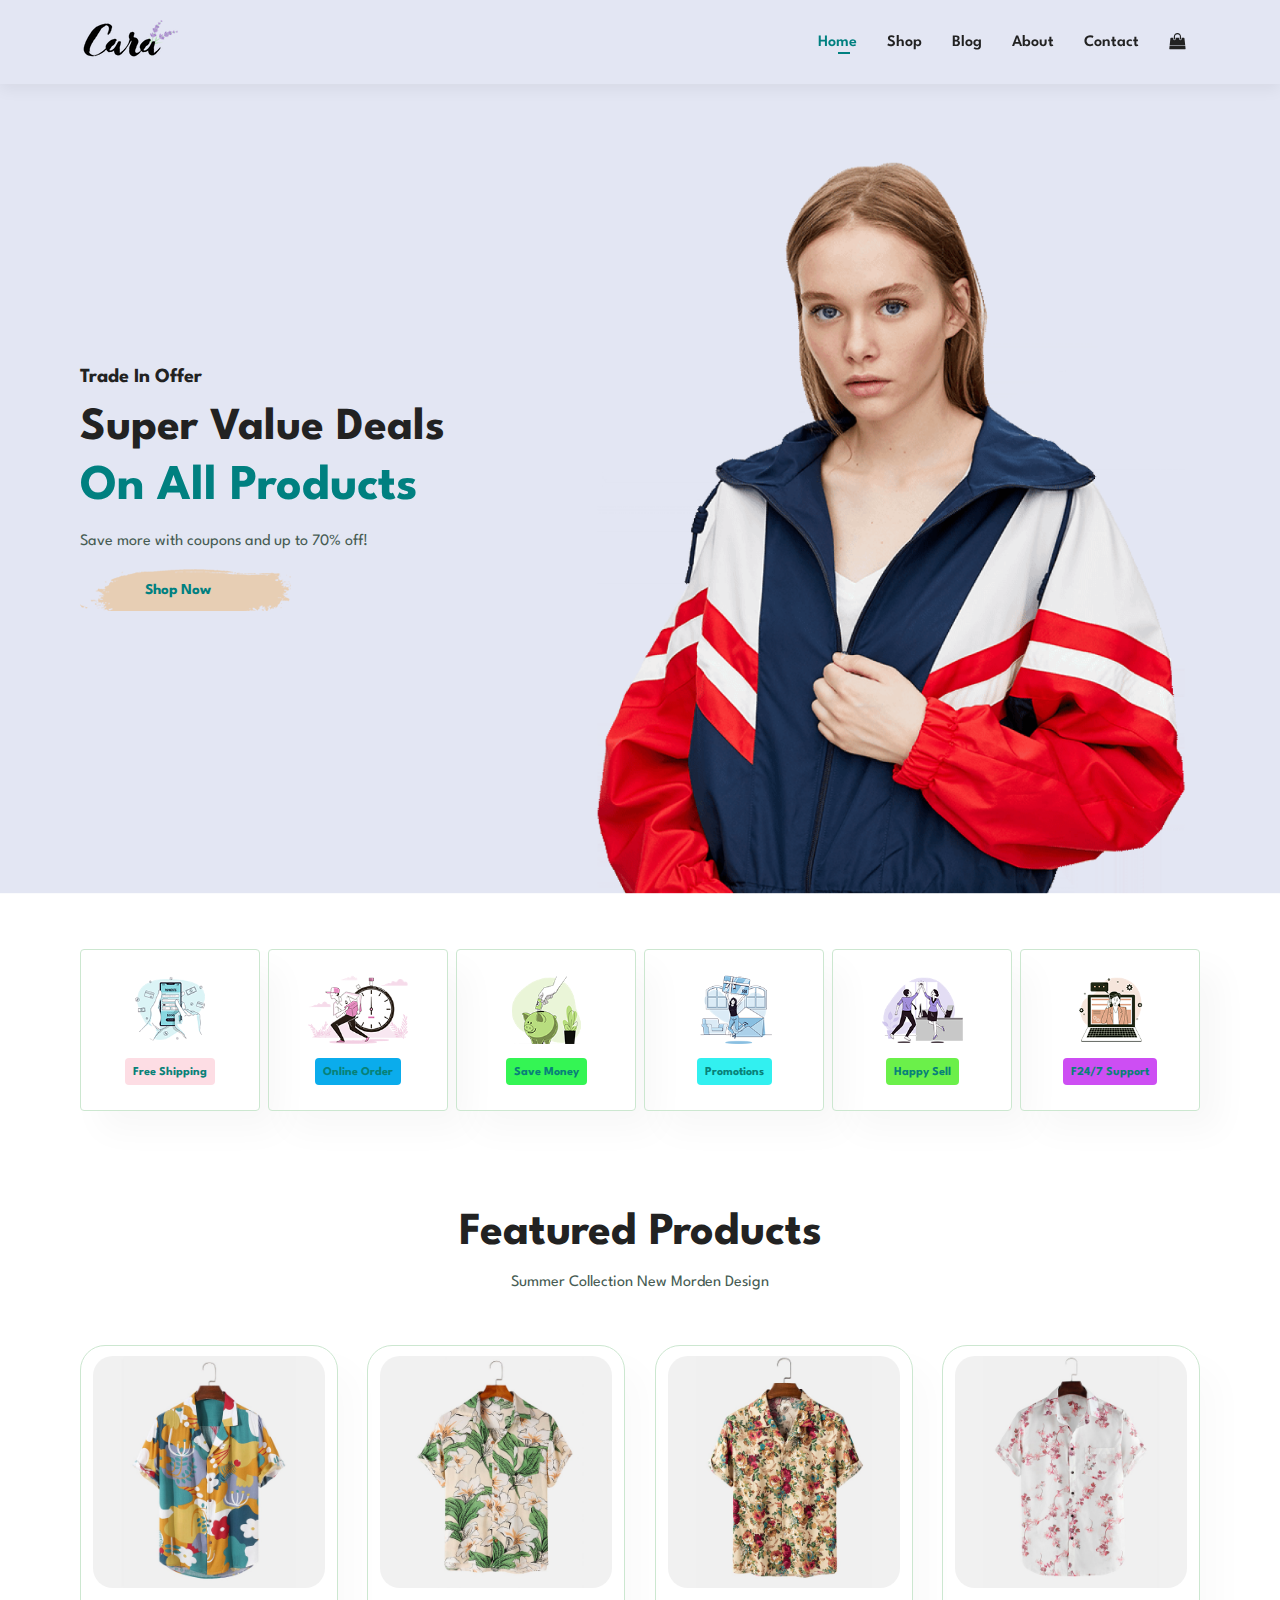
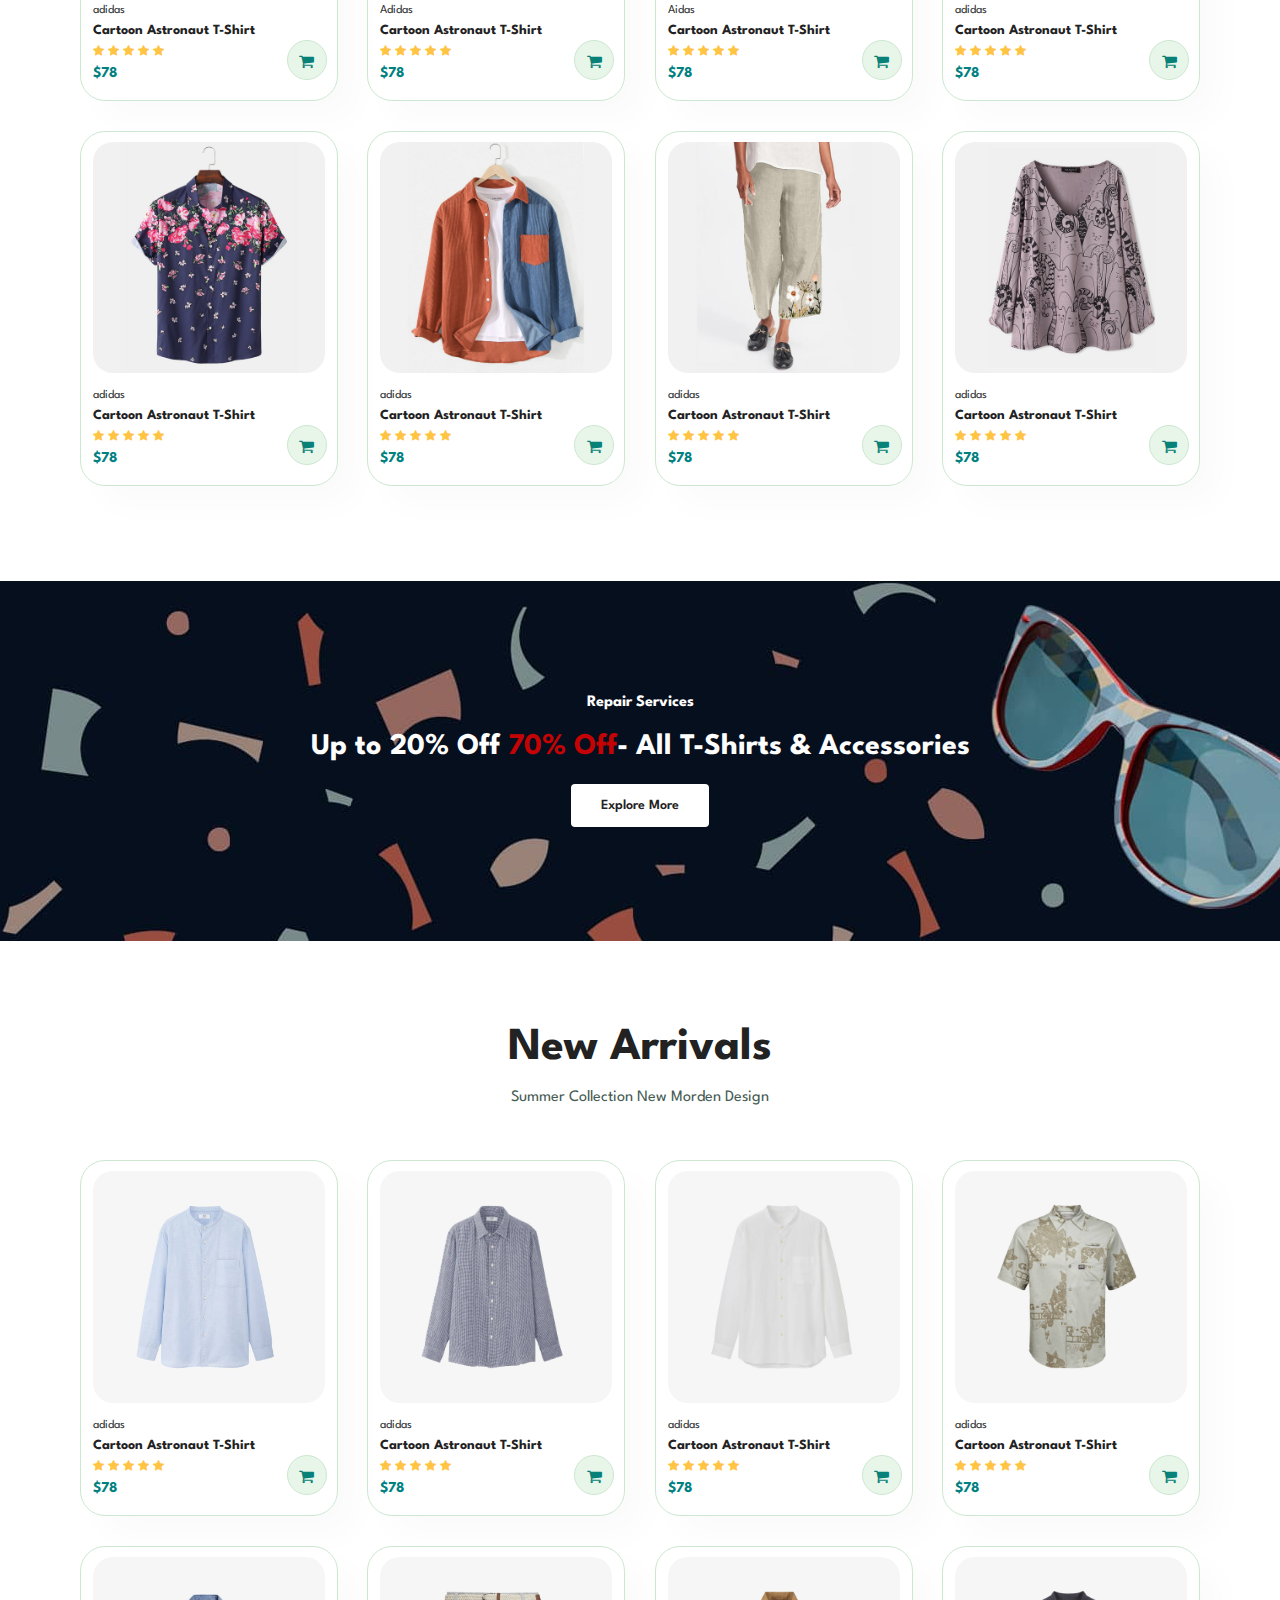
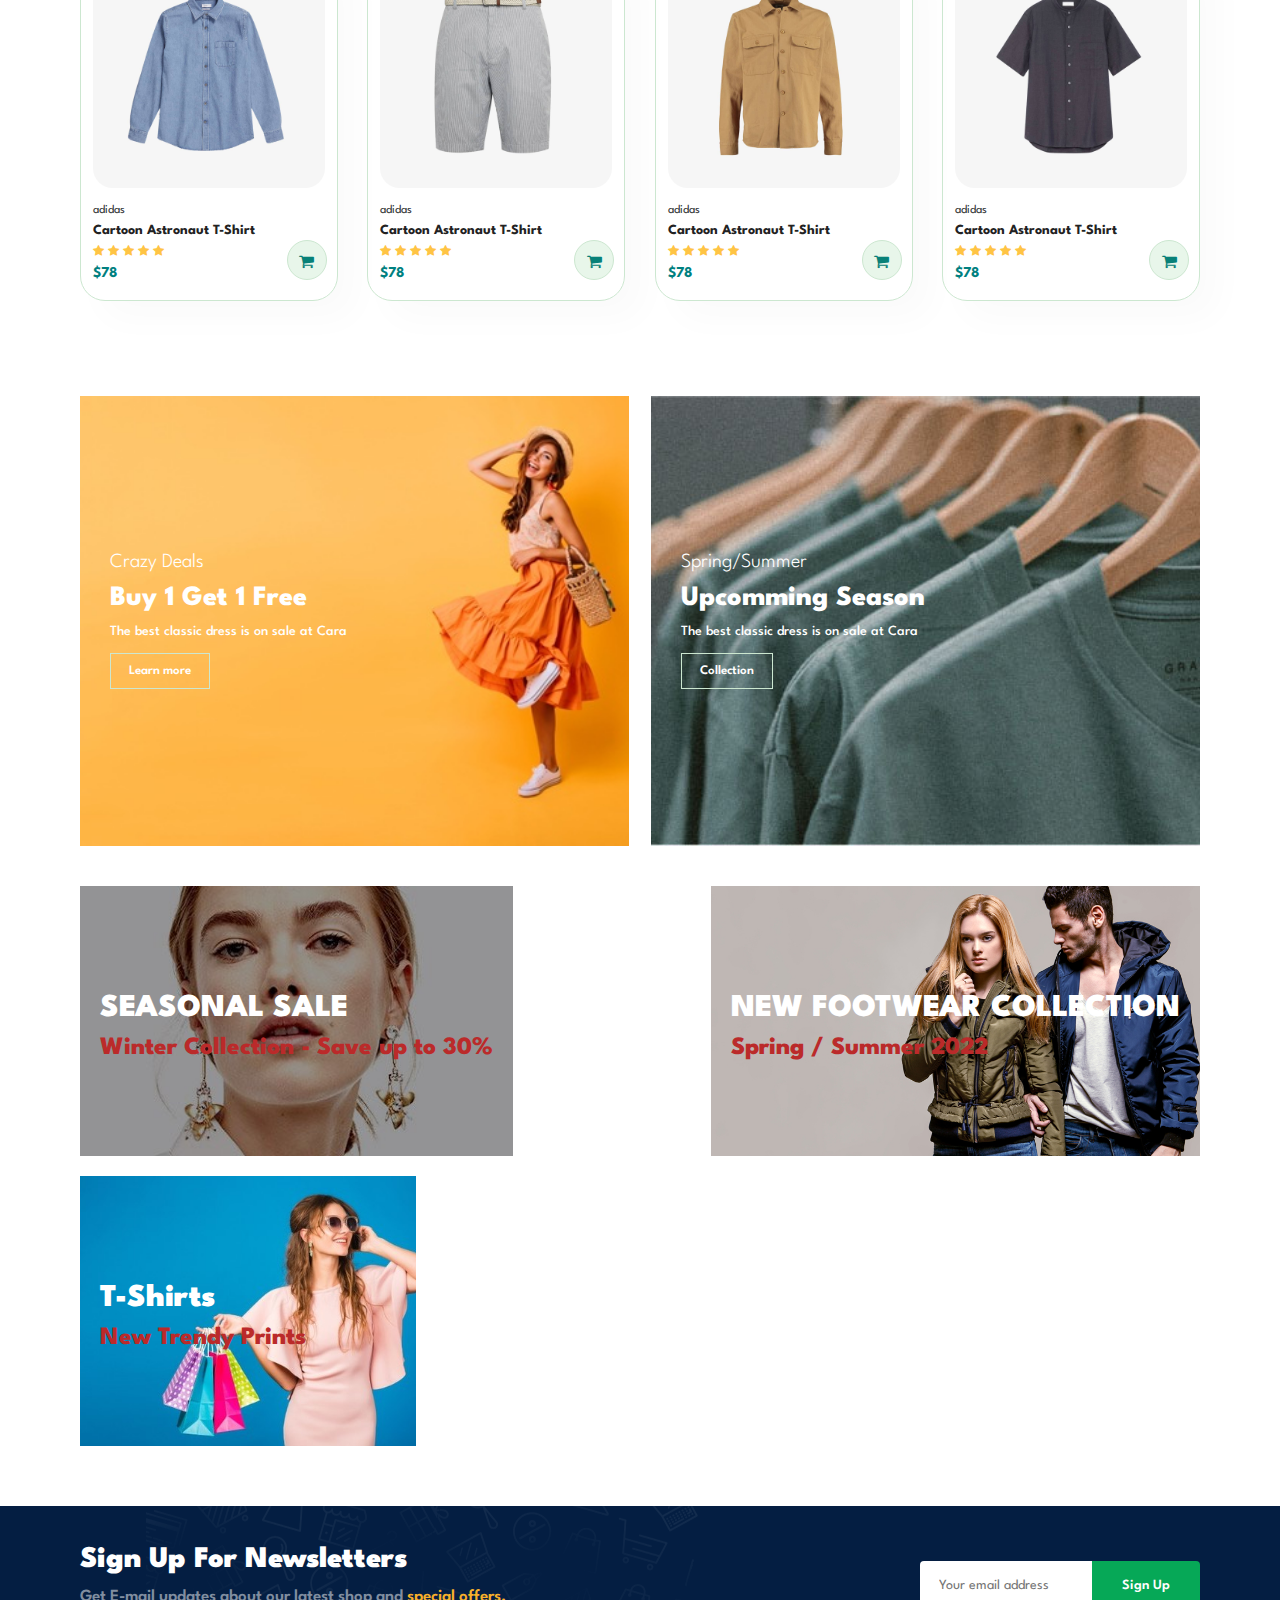
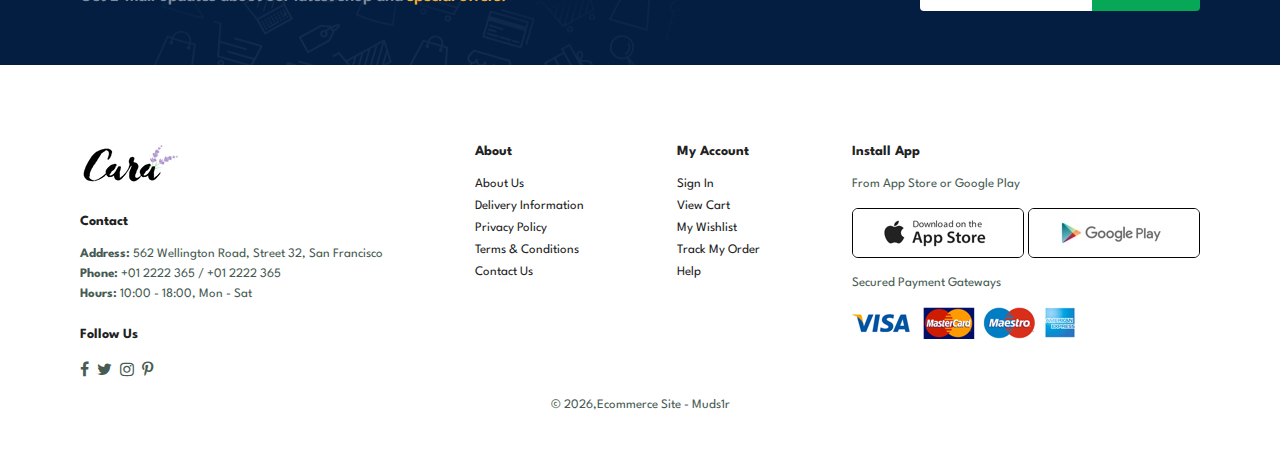
<file: index.html>
<!DOCTYPE html>
<html lang="en">

<head>
    <meta charset="UTF-8">
    <meta name="viewport" content="width=device-width, initial-scale=1.0">
    <title>Ecommerce Site</title>
    <link rel="stylesheet" href="style.css">
    <link rel="stylesheet" href="https://cdnjs.cloudflare.com/ajax/libs/font-awesome/4.7.0/css/font-awesome.min.css">
</head>

<body>
    <section id="header">
        <a href="#"><img src="img/logo.png" class="logo"></a>

        <div>
            <ul id="navbar">
                <li> <a class="active" href="index.html">Home</a> </li>
                <li> <a href="shop.html">Shop</a> </li>
                <li> <a href="blog.html">Blog</a> </li>
                <li> <a href="about.html">About</a> </li>
                <li> <a href="contact.html">Contact</a> </li>
                <li id="lg-bag"> <a href="cart.html"> <i class="fa fa-shopping-bag"> </i> </a> </li>
                <a href="#" id="close"><i class="fa fa-times"></i></a>
            </ul>
        </div>

        <div id="mobile">
            <a href="cart.html"> <i class="fa fa-shopping-bag"> </i> </a>
            <i id="bar" class="fa fa-bars"></i>

        </div>


    </section>
    <section id="hero">
        <h4>Trade In Offer</h4>
        <h2>Super Value Deals</h2>
        <h1>On All Products</h1>
        <p>Save more with coupons and up to 70% off!</p>
        <button>Shop Now</button>
    </section>
    <section id="feature" class="section-p1">
        <div class="fe-box">
            <img src="img/features/f1.png" alt="">
            <h6>Free Shipping</h6>
        </div>
        <div class="fe-box">
            <img src="img/features/f2.png" alt="">
            <h6>Online Order</h6>
        </div>
        <div class="fe-box">
            <img src="img/features/f3.png" alt="">
            <h6>Save Money</h6>
        </div>
        <div class="fe-box">
            <img src="img/features/f4.png" alt="">
            <h6>Promotions</h6>
        </div>
        <div class="fe-box">
            <img src="img/features/f5.png" alt="">
            <h6>Happy Sell</h6>
        </div>
        <div class="fe-box">
            <img src="img/features/f6.png" alt="">
            <h6>F24/7 Support</h6>
        </div>
    </section>
    <section id="product1" class="section-p1">
        <h2>Featured Products</h2>
        <p>Summer Collection New Morden Design</p>
        <div class="pro-container">
            <div class="pro">
                <img src="img/products/f1.jpg" alt="">
                <div class="des">
                    <span>adidas</span>
                    <h5>Cartoon Astronaut T-Shirt</h5>
                    <div class="star">
                        <i class="fa fa-star"></i>
                        <i class="fa fa-star"></i>
                        <i class="fa fa-star"></i>
                        <i class="fa fa-star"></i>
                        <i class="fa fa-star"></i>
                    </div>
                    <h4>$78</h4>
                </div>
                <a href="#"><i class="fa fa-shopping-cart cart"></i></a>
            </div>
            <div class="pro">
                <img src="img/products/f2.jpg" alt="">
                <div class="des">
                    <span>Adidas</span>
                    <h5>Cartoon Astronaut T-Shirt</h5>
                    <div class="star">
                        <i class="fa fa-star"></i>
                        <i class="fa fa-star"></i>
                        <i class="fa fa-star"></i>
                        <i class="fa fa-star"></i>
                        <i class="fa fa-star"></i>
                    </div>
                    <h4>$78</h4>
                </div>
                <a href="#"><i class="fa fa-shopping-cart cart"></i></a>
            </div>
            <div class="pro">
                <img src="img/products/f3.jpg" alt="">
                <div class="des">
                    <span>Aidas</span>
                    <h5>Cartoon Astronaut T-Shirt</h5>
                    <div class="star">
                        <i class="fa fa-star"></i>
                        <i class="fa fa-star"></i>
                        <i class="fa fa-star"></i>
                        <i class="fa fa-star"></i>
                        <i class="fa fa-star"></i>
                    </div>
                    <h4>$78</h4>
                </div>
                <a href="#"><i class="fa fa-shopping-cart cart"></i></a>
            </div>
            <div class="pro">
                <img src="img/products/f4.jpg" alt="">
                <div class="des">
                    <span>adidas</span>
                    <h5>Cartoon Astronaut T-Shirt</h5>
                    <div class="star">
                        <i class="fa fa-star"></i>
                        <i class="fa fa-star"></i>
                        <i class="fa fa-star"></i>
                        <i class="fa fa-star"></i>
                        <i class="fa fa-star"></i>
                    </div>
                    <h4>$78</h4>
                </div>
                <a href="#"><i class="fa fa-shopping-cart cart"></i></a>
            </div>
            <div class="pro">
                <img src="img/products/f5.jpg" alt="">
                <div class="des">
                    <span>adidas</span>
                    <h5>Cartoon Astronaut T-Shirt</h5>
                    <div class="star">
                        <i class="fa fa-star"></i>
                        <i class="fa fa-star"></i>
                        <i class="fa fa-star"></i>
                        <i class="fa fa-star"></i>
                        <i class="fa fa-star"></i>
                    </div>
                    <h4>$78</h4>
                </div>
                <a href="#"><i class="fa fa-shopping-cart cart"></i></a>
            </div>
            <div class="pro">
                <img src="img/products/f6.jpg" alt="">
                <div class="des">
                    <span>adidas</span>
                    <h5>Cartoon Astronaut T-Shirt</h5>
                    <div class="star">
                        <i class="fa fa-star"></i>
                        <i class="fa fa-star"></i>
                        <i class="fa fa-star"></i>
                        <i class="fa fa-star"></i>
                        <i class="fa fa-star"></i>
                    </div>
                    <h4>$78</h4>
                </div>
                <a href="#"><i class="fa fa-shopping-cart cart"></i></a>
            </div>
            <div class="pro">
                <img src="img/products/f7.jpg" alt="">
                <div class="des">
                    <span>adidas</span>
                    <h5>Cartoon Astronaut T-Shirt</h5>
                    <div class="star">
                        <i class="fa fa-star"></i>
                        <i class="fa fa-star"></i>
                        <i class="fa fa-star"></i>
                        <i class="fa fa-star"></i>
                        <i class="fa fa-star"></i>
                    </div>
                    <h4>$78</h4>
                </div>
                <a href="#"><i class="fa fa-shopping-cart cart"></i></a>
            </div>
            <div class="pro">
                <img src="img/products/f8.jpg" alt="">
                <div class="des">
                    <span>adidas</span>
                    <h5>Cartoon Astronaut T-Shirt</h5>
                    <div class="star">
                        <i class="fa fa-star"></i>
                        <i class="fa fa-star"></i>
                        <i class="fa fa-star"></i>
                        <i class="fa fa-star"></i>
                        <i class="fa fa-star"></i>
                    </div>
                    <h4>$78</h4>
                </div>
                <a href="#"><i class="fa fa-shopping-cart cart"></i></a>
            </div>

        </div>
    </section>
    <section id="banner" class="section-m1">
        <h4>Repair Services</h4>
        <h2>Up to 20% Off<span> 70% Off</span>- All T-Shirts & Accessories</h2>
        <button class="normal">Explore More</button>
    </section>
    <section id="product1" class="section-p1">
        <h2>New Arrivals</h2>
        <p>Summer Collection New Morden Design</p>
        <div class="pro-container">
            <div class="pro">
                <img src="img/products/n1.jpg" alt="">
                <div class="des">
                    <span>adidas</span>
                    <h5>Cartoon Astronaut T-Shirt</h5>
                    <div class="star">
                        <i class="fa fa-star"></i>
                        <i class="fa fa-star"></i>
                        <i class="fa fa-star"></i>
                        <i class="fa fa-star"></i>
                        <i class="fa fa-star"></i>
                    </div>
                    <h4>$78</h4>
                </div>
                <a href="#"><i class="fa fa-shopping-cart cart"></i></a>
            </div>
            <div class="pro">
                <img src="img/products/n2.jpg" alt="">
                <div class="des">
                    <span>adidas</span>
                    <h5>Cartoon Astronaut T-Shirt</h5>
                    <div class="star">
                        <i class="fa fa-star"></i>
                        <i class="fa fa-star"></i>
                        <i class="fa fa-star"></i>
                        <i class="fa fa-star"></i>
                        <i class="fa fa-star"></i>
                    </div>
                    <h4>$78</h4>
                </div>
                <a href="#"><i class="fa fa-shopping-cart cart"></i></a>
            </div>
            <div class="pro">
                <img src="img/products/n3.jpg" alt="">
                <div class="des">
                    <span>adidas</span>
                    <h5>Cartoon Astronaut T-Shirt</h5>
                    <div class="star">
                        <i class="fa fa-star"></i>
                        <i class="fa fa-star"></i>
                        <i class="fa fa-star"></i>
                        <i class="fa fa-star"></i>
                        <i class="fa fa-star"></i>
                    </div>
                    <h4>$78</h4>
                </div>
                <a href="#"><i class="fa fa-shopping-cart cart"></i></a>
            </div>
            <div class="pro">
                <img src="img/products/n4.jpg" alt="">
                <div class="des">
                    <span>adidas</span>
                    <h5>Cartoon Astronaut T-Shirt</h5>
                    <div class="star">
                        <i class="fa fa-star"></i>
                        <i class="fa fa-star"></i>
                        <i class="fa fa-star"></i>
                        <i class="fa fa-star"></i>
                        <i class="fa fa-star"></i>
                    </div>
                    <h4>$78</h4>
                </div>
                <a href="#"><i class="fa fa-shopping-cart cart"></i></a>
            </div>
            <div class="pro">
                <img src="img/products/n5.jpg" alt="">
                <div class="des">
                    <span>adidas</span>
                    <h5>Cartoon Astronaut T-Shirt</h5>
                    <div class="star">
                        <i class="fa fa-star"></i>
                        <i class="fa fa-star"></i>
                        <i class="fa fa-star"></i>
                        <i class="fa fa-star"></i>
                        <i class="fa fa-star"></i>
                    </div>
                    <h4>$78</h4>
                </div>
                <a href="#"><i class="fa fa-shopping-cart cart"></i></a>
            </div>
            <div class="pro">
                <img src="img/products/n6.jpg" alt="">
                <div class="des">
                    <span>adidas</span>
                    <h5>Cartoon Astronaut T-Shirt</h5>
                    <div class="star">
                        <i class="fa fa-star"></i>
                        <i class="fa fa-star"></i>
                        <i class="fa fa-star"></i>
                        <i class="fa fa-star"></i>
                        <i class="fa fa-star"></i>
                    </div>
                    <h4>$78</h4>
                </div>
                <a href="#"><i class="fa fa-shopping-cart cart"></i></a>
            </div>
            <div class="pro">
                <img src="img/products/n7.jpg" alt="">
                <div class="des">
                    <span>adidas</span>
                    <h5>Cartoon Astronaut T-Shirt</h5>
                    <div class="star">
                        <i class="fa fa-star"></i>
                        <i class="fa fa-star"></i>
                        <i class="fa fa-star"></i>
                        <i class="fa fa-star"></i>
                        <i class="fa fa-star"></i>
                    </div>
                    <h4>$78</h4>
                </div>
                <a href="#"><i class="fa fa-shopping-cart cart"></i></a>
            </div>
            <div class="pro">
                <img src="img/products/n8.jpg" alt="">
                <div class="des">
                    <span>adidas</span>
                    <h5>Cartoon Astronaut T-Shirt</h5>
                    <div class="star">
                        <i class="fa fa-star"></i>
                        <i class="fa fa-star"></i>
                        <i class="fa fa-star"></i>
                        <i class="fa fa-star"></i>
                        <i class="fa fa-star"></i>
                    </div>
                    <h4>$78</h4>
                </div>
                <a href="#"><i class="fa fa-shopping-cart cart"></i></a>
            </div>

        </div>
    </section>
    <section id="sm-banner" class="section-p1">
        <div class="banner-box">
            <h4>Crazy Deals</h4>
            <h2>Buy 1 Get 1 Free</h2>
            <span>The best classic dress is on sale at Cara</span>
            <button class="white">Learn more</button>
        </div>
        <div class="banner-box banner-box2">
            <h4>Spring/Summer</h4>
            <h2>Upcomming Season</h2>
            <span>The best classic dress is on sale at Cara</span>
            <button class="white">Collection</button>
        </div>
    </section>
    <section id="banner3">
        <div class="banner-box">
            <h2>SEASONAL SALE</h2>
            <h3>Winter Collection - Save up to 30%</h3>
        </div>
        <div class="banner-box banner-box2">
            <h2>NEW FOOTWEAR COLLECTION</h2>
            <h3>Spring / Summer 2022</h3>
        </div>
        <div class="banner-box banner-box3">
            <h2>T-Shirts</h2>
            <h3>New Trendy Prints</h3>
        </div>
    </section>
    <section id="newsletter" class="section-p1 section-m1">
        <div class="newstext">
            <h4>Sign Up For Newsletters</h4>
            <p>Get E-mail updates about our latest shop and <span>special offers.</span></p>
        </div>
        <div class="form">
            <input type="text" placeholder="Your email address">
            <button class="normal">Sign Up</button>
        </div>
    </section>

    <footer class="section-p1">
        <div class="col">
            <img class="logo" src="img/logo.png" alt="">
            <h4>Contact</h4>
            <p><strong>Address: </strong> 562 Wellington Road, Street 32, San Francisco</p>
            <p><strong>Phone: </strong> +01 2222 365 / +01 2222 365</p>
            <p><strong>Hours: </strong> 10:00 - 18:00, Mon - Sat</p>
            <div class="follow">
                <h4>Follow Us</h4>
                <div class="icon">
                    <i class="fa fa-facebook"></i>
                    <i class="fa fa-twitter"></i>
                    <i class="fa fa-instagram"></i>
                    <i class="fa fa-pinterest-p"></i>
                </div>
            </div>
        </div>
        <div class="col">
            <h4>About</h4>
            <a href="#">About Us</a>
            <a href="#">Delivery Information</a>
            <a href="#">Privacy Policy</a>
            <a href="#">Terms & Conditions</a>
            <a href="#">Contact Us</a>
        </div>
        <div class="col">
            <h4>My Account</h4>
            <a href="#">Sign In</a>
            <a href="#">View Cart</a>
            <a href="#">My Wishlist</a>
            <a href="#">Track My Order</a>
            <a href="#">Help</a>
        </div>
        <div class="col install">
            <h4>Install App</h4>
            <p>From App Store or Google Play</p>
            <div class="row">
                <img src="img/pay/app.jpg" alt="">
                <img src="img/pay/play.jpg" alt="">
            </div>
            <p>Secured Payment Gateways</p>
            <img src="img/pay/pay.png" alt="">
        </div>
        <div class="copyright">
            <p> © 2026,Ecommerce Site - Muds1r</p>
    </footer>


    <script src="script.js"></script>
</body>

</html>
</file>
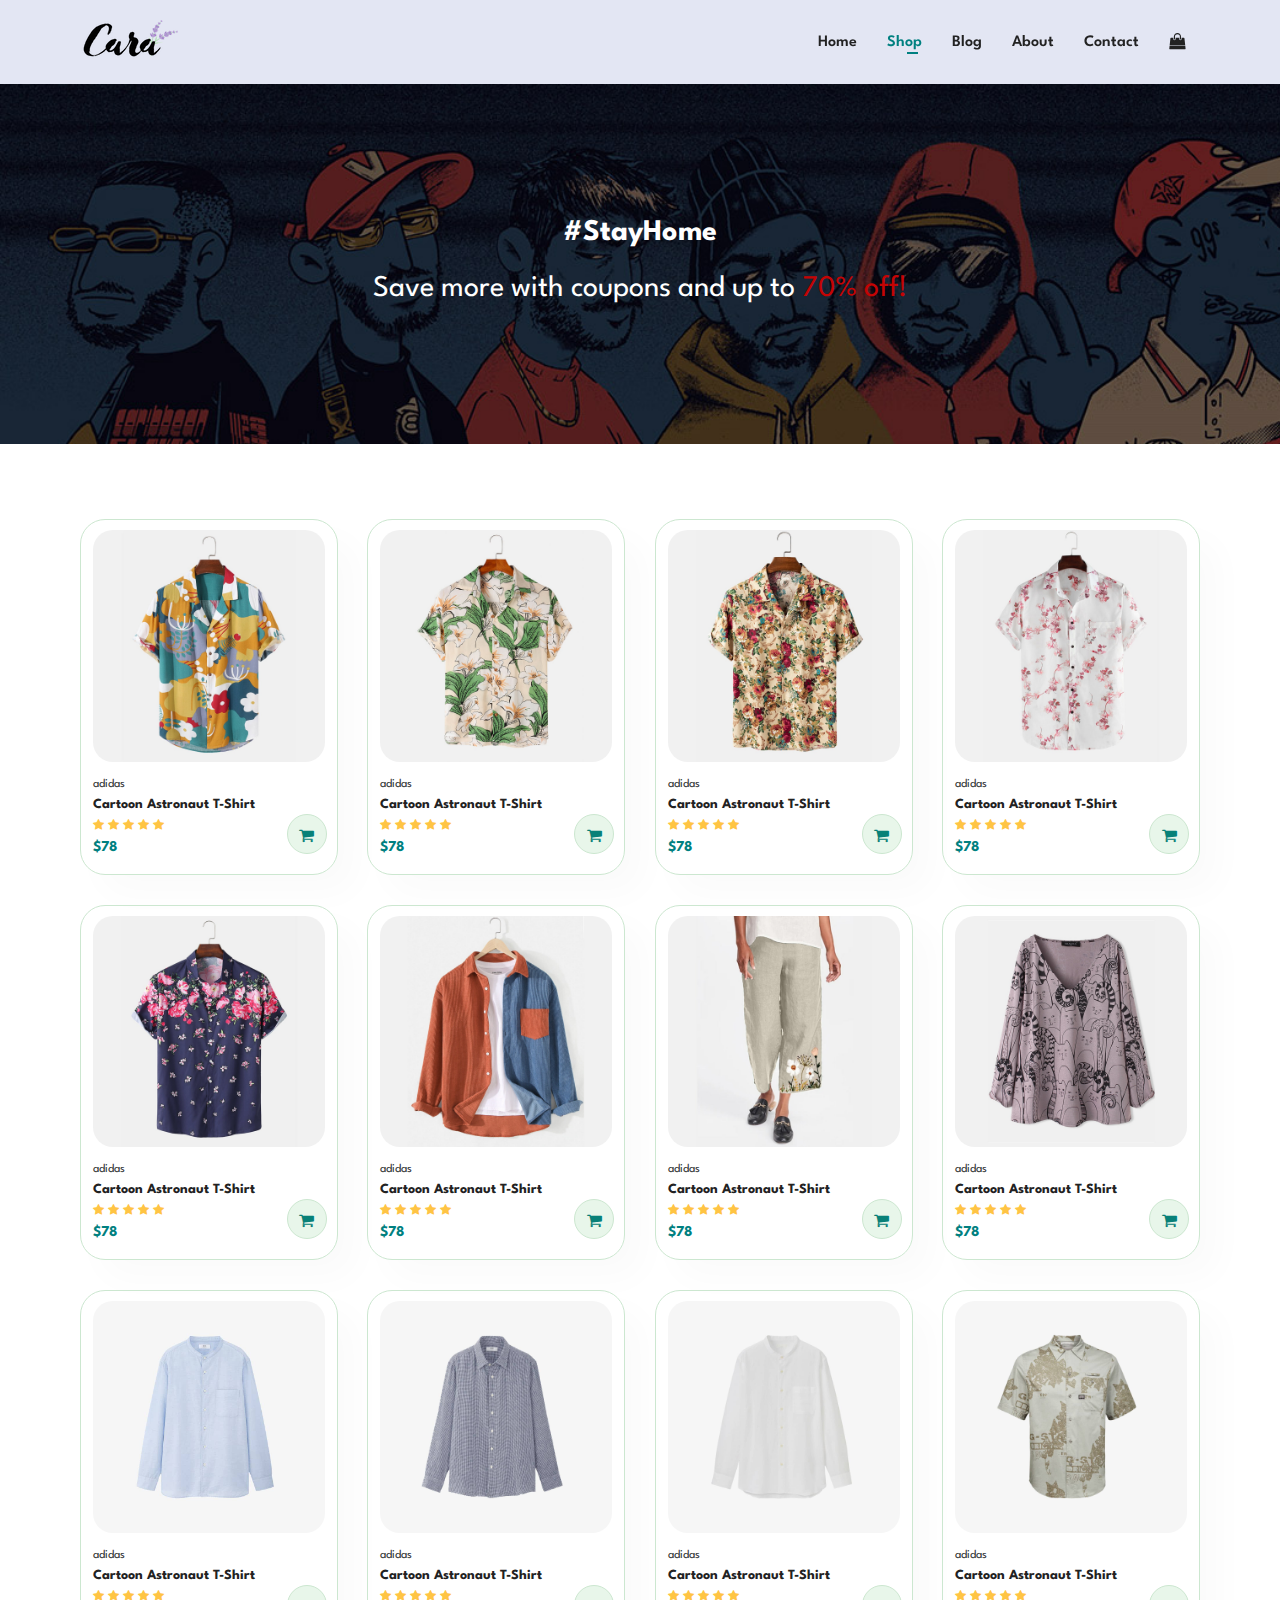
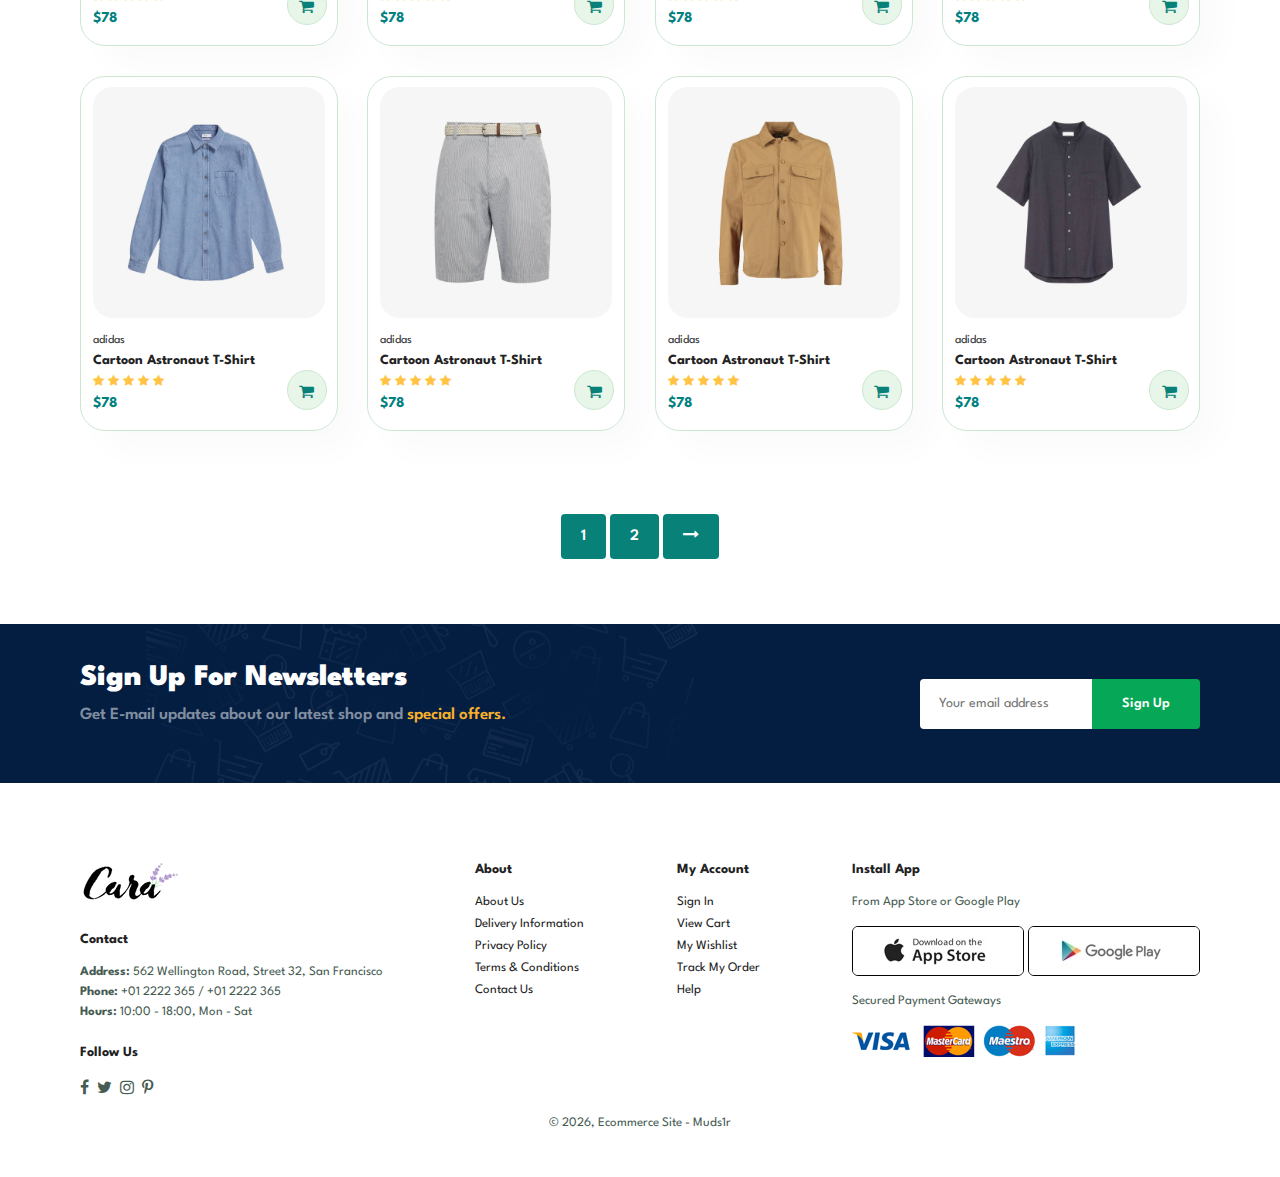
<file: shop.html>
<!DOCTYPE html>
<html lang="en">

<head>
    <meta charset="UTF-8">
    <meta name="viewport" content="width=device-width, initial-scale=1.0">
    <title>Ecommerce Site</title>
    <link rel="stylesheet" href="style.css">
    <link rel="stylesheet" href="https://cdnjs.cloudflare.com/ajax/libs/font-awesome/4.7.0/css/font-awesome.min.css">
</head>

<body>
    <section id="header">
        <a href="#"><img src="img/logo.png" class="logo"></a>

        <div>
            <ul id="navbar">
                <li> <a href="index.html">Home</a> </li>
                <li> <a class="active" href="shop.html">Shop</a> </li>
                <li> <a href="blog.html">Blog</a> </li>
                <li> <a href="about.html">About</a> </li>
                <li> <a href="contact.html">Contact</a> </li>
                <li id="lg-bag"> <a href="cart.html"> <i class="fa fa-shopping-bag"> </i> </a> </li>
                <a href="#" id="close"><i class="fa fa-times"></i></a>
            </ul>
        </div>

        <div id="mobile">
            <a href="cart.html"> <i class="fa fa-shopping-bag"> </i> </a>
            <i id="bar" class="fa fa-bars"></i>

        </div>


    </section>
    <section id="page-header">
        <h2>#StayHome</h2>
        <p>Save more with coupons and up to <span>70% off!</span></p>
    </section>
    <section id="product1" class="section-p1">

        <div class="pro-container" >
            <div class="pro"  onclick="window.location.href='sproduct.html'">
                <img src="img/products/f1.jpg" alt="">
                <div class="des">
                    <span>adidas</span>
                    <h5>Cartoon Astronaut T-Shirt</h5>
                    <div class="star">
                        <i class="fa fa-star"></i>
                        <i class="fa fa-star"></i>
                        <i class="fa fa-star"></i>
                        <i class="fa fa-star"></i>
                        <i class="fa fa-star"></i>
                    </div>
                    <h4>$78</h4>
                </div>
                <a href="#"><i class="fa fa-shopping-cart cart"></i></a>
            </div>
            <div class="pro">
                <img src="img/products/f2.jpg" alt="">
                <div class="des">
                    <span>adidas</span>
                    <h5>Cartoon Astronaut T-Shirt</h5>
                    <div class="star">
                        <i class="fa fa-star"></i>
                        <i class="fa fa-star"></i>
                        <i class="fa fa-star"></i>
                        <i class="fa fa-star"></i>
                        <i class="fa fa-star"></i>
                    </div>
                    <h4>$78</h4>
                </div>
                <a href="#"><i class="fa fa-shopping-cart cart"></i></a>
            </div>
            <div class="pro">
                <img src="img/products/f3.jpg" alt="">
                <div class="des">
                    <span>adidas</span>
                    <h5>Cartoon Astronaut T-Shirt</h5>
                    <div class="star">
                        <i class="fa fa-star"></i>
                        <i class="fa fa-star"></i>
                        <i class="fa fa-star"></i>
                        <i class="fa fa-star"></i>
                        <i class="fa fa-star"></i>
                    </div>
                    <h4>$78</h4>
                </div>
                <a href="#"><i class="fa fa-shopping-cart cart"></i></a>
            </div>
            <div class="pro">
                <img src="img/products/f4.jpg" alt="">
                <div class="des">
                    <span>adidas</span>
                    <h5>Cartoon Astronaut T-Shirt</h5>
                    <div class="star">
                        <i class="fa fa-star"></i>
                        <i class="fa fa-star"></i>
                        <i class="fa fa-star"></i>
                        <i class="fa fa-star"></i>
                        <i class="fa fa-star"></i>
                    </div>
                    <h4>$78</h4>
                </div>
                <a href="#"><i class="fa fa-shopping-cart cart"></i></a>
            </div>
            <div class="pro">
                <img src="img/products/f5.jpg" alt="">
                <div class="des">
                    <span>adidas</span>
                    <h5>Cartoon Astronaut T-Shirt</h5>
                    <div class="star">
                        <i class="fa fa-star"></i>
                        <i class="fa fa-star"></i>
                        <i class="fa fa-star"></i>
                        <i class="fa fa-star"></i>
                        <i class="fa fa-star"></i>
                    </div>
                    <h4>$78</h4>
                </div>
                <a href="#"><i class="fa fa-shopping-cart cart"></i></a>
            </div>
            <div class="pro">
                <img src="img/products/f6.jpg" alt="">
                <div class="des">
                    <span>adidas</span>
                    <h5>Cartoon Astronaut T-Shirt</h5>
                    <div class="star">
                        <i class="fa fa-star"></i>
                        <i class="fa fa-star"></i>
                        <i class="fa fa-star"></i>
                        <i class="fa fa-star"></i>
                        <i class="fa fa-star"></i>
                    </div>
                    <h4>$78</h4>
                </div>
                <a href="#"><i class="fa fa-shopping-cart cart"></i></a>
            </div>
            <div class="pro">
                <img src="img/products/f7.jpg" alt="">
                <div class="des">
                    <span>adidas</span>
                    <h5>Cartoon Astronaut T-Shirt</h5>
                    <div class="star">
                        <i class="fa fa-star"></i>
                        <i class="fa fa-star"></i>
                        <i class="fa fa-star"></i>
                        <i class="fa fa-star"></i>
                        <i class="fa fa-star"></i>
                    </div>
                    <h4>$78</h4>
                </div>
                <a href="#"><i class="fa fa-shopping-cart cart"></i></a>
            </div>
            <div class="pro">
                <img src="img/products/f8.jpg" alt="">
                <div class="des">
                    <span>adidas</span>
                    <h5>Cartoon Astronaut T-Shirt</h5>
                    <div class="star">
                        <i class="fa fa-star"></i>
                        <i class="fa fa-star"></i>
                        <i class="fa fa-star"></i>
                        <i class="fa fa-star"></i>
                        <i class="fa fa-star"></i>
                    </div>
                    <h4>$78</h4>
                </div>
                <a href="#"><i class="fa fa-shopping-cart cart"></i></a>
            </div>
            <div class="pro">
                <img src="img/products/n1.jpg" alt="">
                <div class="des">
                    <span>adidas</span>
                    <h5>Cartoon Astronaut T-Shirt</h5>
                    <div class="star">
                        <i class="fa fa-star"></i>
                        <i class="fa fa-star"></i>
                        <i class="fa fa-star"></i>
                        <i class="fa fa-star"></i>
                        <i class="fa fa-star"></i>
                    </div>
                    <h4>$78</h4>
                </div>
                <a href="#"><i class="fa fa-shopping-cart cart"></i></a>
            </div>
            <div class="pro">
                <img src="img/products/n2.jpg" alt="">
                <div class="des">
                    <span>adidas</span>
                    <h5>Cartoon Astronaut T-Shirt</h5>
                    <div class="star">
                        <i class="fa fa-star"></i>
                        <i class="fa fa-star"></i>
                        <i class="fa fa-star"></i>
                        <i class="fa fa-star"></i>
                        <i class="fa fa-star"></i>
                    </div>
                    <h4>$78</h4>
                </div>
                <a href="#"><i class="fa fa-shopping-cart cart"></i></a>
            </div>
            <div class="pro">
                <img src="img/products/n3.jpg" alt="">
                <div class="des">
                    <span>adidas</span>
                    <h5>Cartoon Astronaut T-Shirt</h5>
                    <div class="star">
                        <i class="fa fa-star"></i>
                        <i class="fa fa-star"></i>
                        <i class="fa fa-star"></i>
                        <i class="fa fa-star"></i>
                        <i class="fa fa-star"></i>
                    </div>
                    <h4>$78</h4>
                </div>
                <a href="#"><i class="fa fa-shopping-cart cart"></i></a>
            </div>
            <div class="pro">
                <img src="img/products/n4.jpg" alt="">
                <div class="des">
                    <span>adidas</span>
                    <h5>Cartoon Astronaut T-Shirt</h5>
                    <div class="star">
                        <i class="fa fa-star"></i>
                        <i class="fa fa-star"></i>
                        <i class="fa fa-star"></i>
                        <i class="fa fa-star"></i>
                        <i class="fa fa-star"></i>
                    </div>
                    <h4>$78</h4>
                </div>
                <a href="#"><i class="fa fa-shopping-cart cart"></i></a>
            </div>
            <div class="pro">
                <img src="img/products/n5.jpg" alt="">
                <div class="des">
                    <span>adidas</span>
                    <h5>Cartoon Astronaut T-Shirt</h5>
                    <div class="star">
                        <i class="fa fa-star"></i>
                        <i class="fa fa-star"></i>
                        <i class="fa fa-star"></i>
                        <i class="fa fa-star"></i>
                        <i class="fa fa-star"></i>
                    </div>
                    <h4>$78</h4>
                </div>
                <a href="#"><i class="fa fa-shopping-cart cart"></i></a>
            </div>
            <div class="pro">
                <img src="img/products/n6.jpg" alt="">
                <div class="des">
                    <span>adidas</span>
                    <h5>Cartoon Astronaut T-Shirt</h5>
                    <div class="star">
                        <i class="fa fa-star"></i>
                        <i class="fa fa-star"></i>
                        <i class="fa fa-star"></i>
                        <i class="fa fa-star"></i>
                        <i class="fa fa-star"></i>
                    </div>
                    <h4>$78</h4>
                </div>
                <a href="#"><i class="fa fa-shopping-cart cart"></i></a>
            </div>
            <div class="pro">
                <img src="img/products/n7.jpg" alt="">
                <div class="des">
                    <span>adidas</span>
                    <h5>Cartoon Astronaut T-Shirt</h5>
                    <div class="star">
                        <i class="fa fa-star"></i>
                        <i class="fa fa-star"></i>
                        <i class="fa fa-star"></i>
                        <i class="fa fa-star"></i>
                        <i class="fa fa-star"></i>
                    </div>
                    <h4>$78</h4>
                </div>
                <a href="#"><i class="fa fa-shopping-cart cart"></i></a>
            </div>
            <div class="pro">
                <img src="img/products/n8.jpg" alt="">
                <div class="des">
                    <span>adidas</span>
                    <h5>Cartoon Astronaut T-Shirt</h5>
                    <div class="star">
                        <i class="fa fa-star"></i>
                        <i class="fa fa-star"></i>
                        <i class="fa fa-star"></i>
                        <i class="fa fa-star"></i>
                        <i class="fa fa-star"></i>
                    </div>
                    <h4>$78</h4>
                </div>
                <a href="#"><i class="fa fa-shopping-cart cart"></i></a>
            </div>

        </div>
    </section>
    <section id="pagination" class="section-p1">
        <a href="#">1</a>
        <a href="#">2</a>
        <a href="#"><i class="fa fa-long-arrow-right"></i></a>
    </section>
    <section id="newsletter" class="section-p1 section-m1">
        <div class="newstext">
            <h4>Sign Up For Newsletters</h4>
            <p>Get E-mail updates about our latest shop and <span>special offers.</span></p>
        </div>
        <div class="form">
            <input type="text" placeholder="Your email address">
            <button class="normal">Sign Up</button>
        </div>
    </section>
    <footer class="section-p1">
        <div class="col">
            <img class="logo" src="img/logo.png" alt="">
            <h4>Contact</h4>
            <p><strong>Address: </strong> 562 Wellington Road, Street 32, San Francisco</p>
            <p><strong>Phone: </strong> +01 2222 365 / +01 2222 365</p>
            <p><strong>Hours: </strong> 10:00 - 18:00, Mon - Sat</p>
            <div class="follow">
                <h4>Follow Us</h4>
                <div class="icon">
                    <i class="fa fa-facebook"></i>
                    <i class="fa fa-twitter"></i>
                    <i class="fa fa-instagram"></i>
                    <i class="fa fa-pinterest-p"></i>
                </div>
            </div>
        </div>
        <div class="col">
            <h4>About</h4>
            <a href="#">About Us</a>
            <a href="#">Delivery Information</a>
            <a href="#">Privacy Policy</a>
            <a href="#">Terms & Conditions</a>
            <a href="#">Contact Us</a>
        </div>
        <div class="col">
            <h4>My Account</h4>
            <a href="#">Sign In</a>
            <a href="#">View Cart</a>
            <a href="#">My Wishlist</a>
            <a href="#">Track My Order</a>
            <a href="#">Help</a>
        </div>
        <div class="col install">
            <h4>Install App</h4>
            <p>From App Store or Google Play</p>
            <div class="row">
                <img src="img/pay/app.jpg" alt="">
                <img src="img/pay/play.jpg" alt="">
            </div>
            <p>Secured Payment Gateways</p>
            <img src="img/pay/pay.png" alt="">
        </div>
        <div class="copyright">
            <p>© 2026, Ecommerce Site - Muds1r</p>
    </footer>


    <script src="script.js"></script>
</body>

</html>
</file>
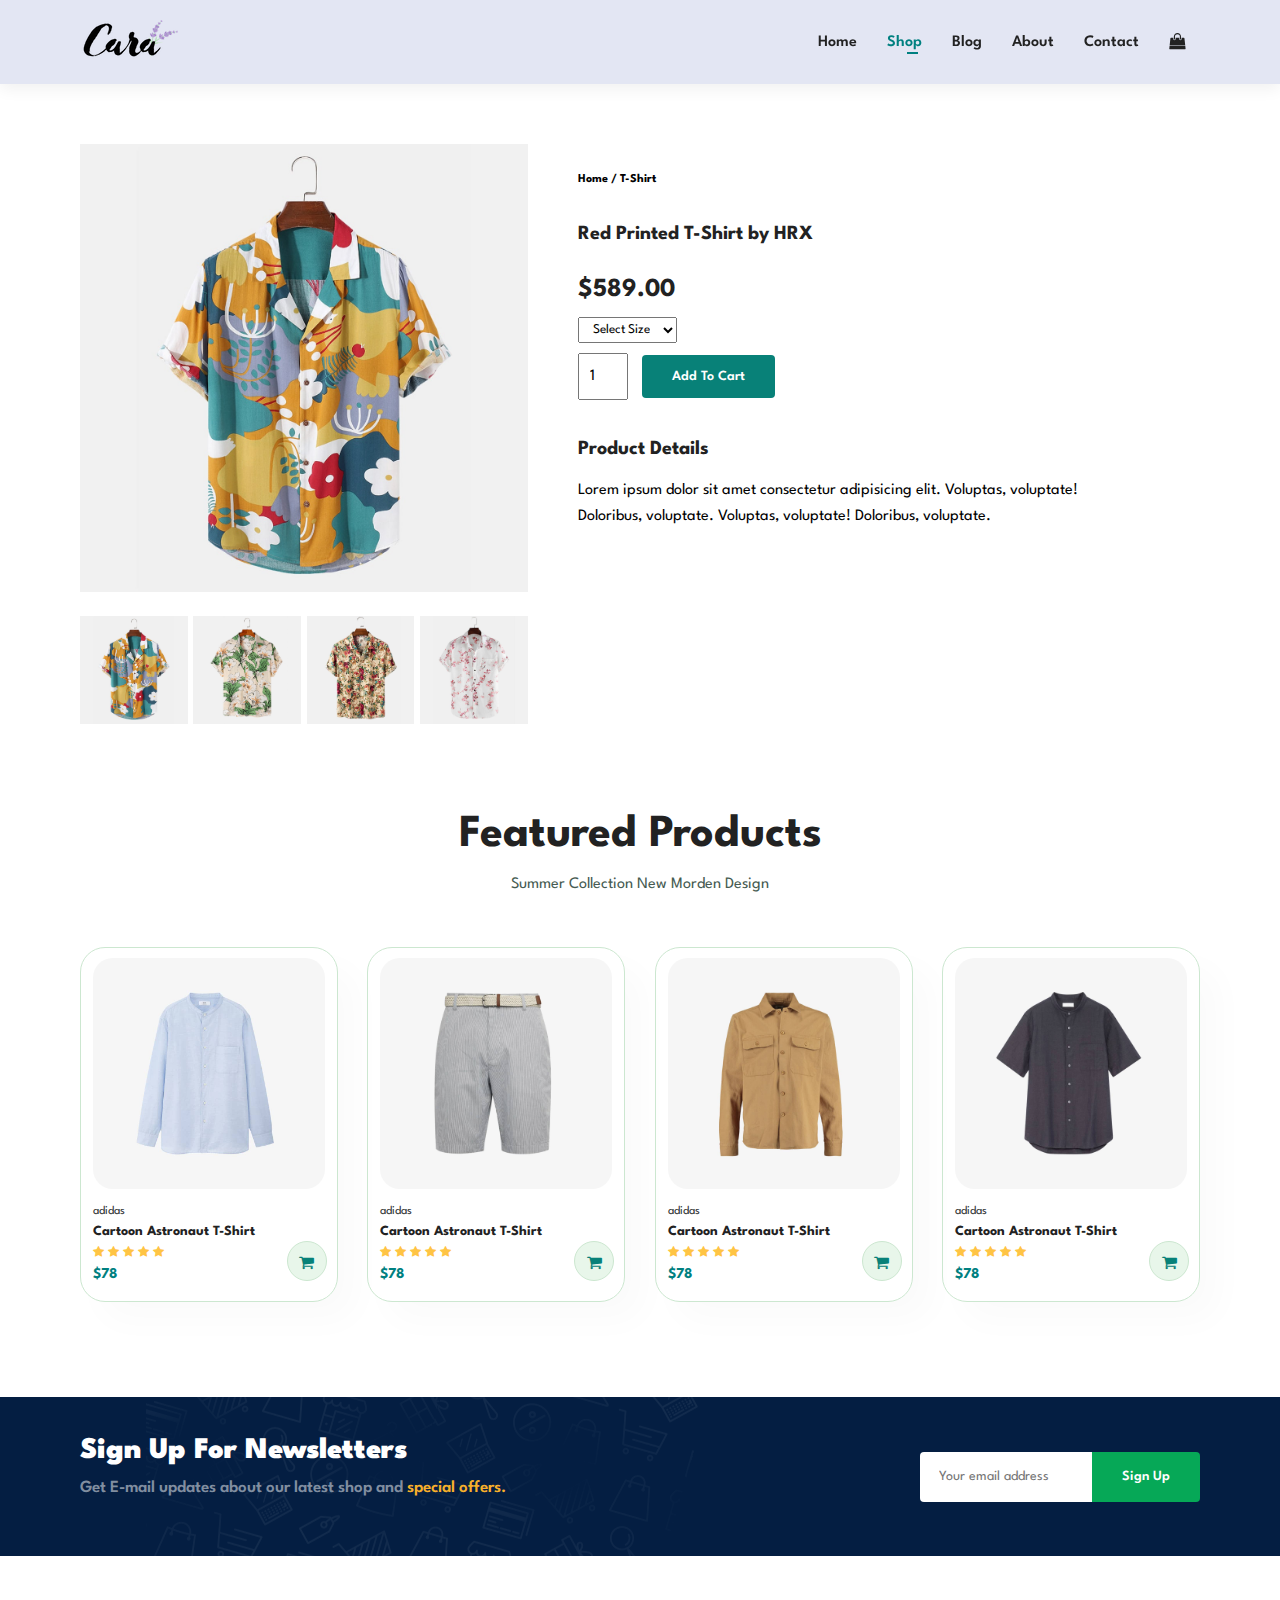
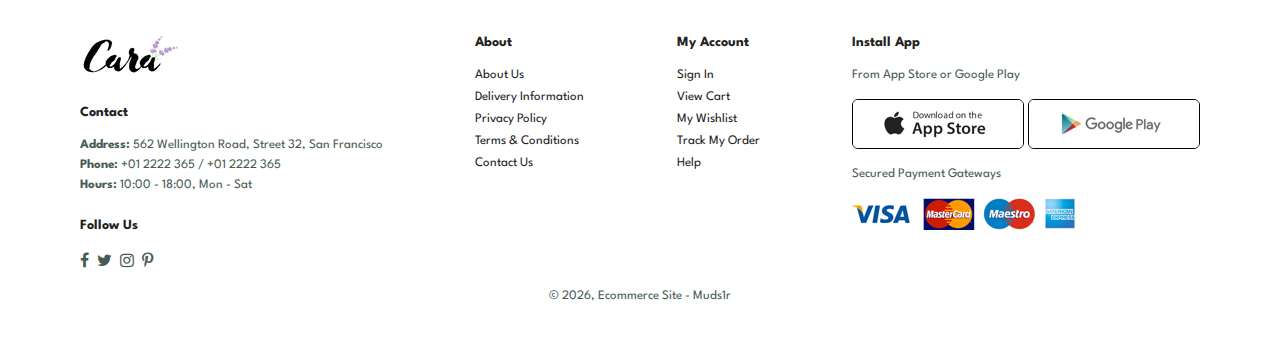
<file: sproduct.html>
<!DOCTYPE html>
<html lang="en">

<head>
    <meta charset="UTF-8">
    <meta name="viewport" content="width=device-width, initial-scale=1.0">
    <title>Ecommerce Site</title>
    <link rel="stylesheet" href="style.css">
    <link rel="stylesheet" href="https://cdnjs.cloudflare.com/ajax/libs/font-awesome/4.7.0/css/font-awesome.min.css">
</head>

<body>
    <section id="header">
        <a href="#"><img src="img/logo.png" class="logo"></a>

        <div>
            <ul id="navbar">
                <li> <a href="index.html">Home</a> </li>
                <li> <a class="active" href="shop.html">Shop</a> </li>
                <li> <a href="blog.html">Blog</a> </li>
                <li> <a href="about.html">About</a> </li>
                <li> <a href="contact.html">Contact</a> </li>
                <li id="lg-bag"> <a href="cart.html"> <i class="fa fa-shopping-bag"> </i> </a> </li>
                <a href="#" id="close"><i class="fa fa-times"></i></a>
            </ul>
        </div>

        <div id="mobile">
            <a href="cart.html"> <i class="fa fa-shopping-bag"> </i> </a>
            <i id="bar" class="fa fa-bars"></i>

        </div>


    </section>
    <section id="prodetails" class="section-p1">
        <div class="single-pro-image">
            <img src="img/products/f1.jpg" width="100%" id="MainImg">
            <div class="small-img-group">
                <div class="small-img-col">
                    <img src="img/products/f1.jpg" width="100%" class="small-img">
                </div>
                <div class="small-img-col">
                    <img src="img/products/f2.jpg" width="100%" class="small-img">
                </div>
                <div class="small-img-col">
                    <img src="img/products/f3.jpg" width="100%" class="small-img">
                </div>
                <div class="small-img-col">
                    <img src="img/products/f4.jpg" width="100%" class="small-img">
                </div>
            </div>
        </div>
        <div class="single-pro-details">
            <h6>Home / T-Shirt</h6>
            <h4>Red Printed T-Shirt by HRX</h4>
            <h2>$589.00</h2>
            <select>
                <option>Select Size</option>
                <option>XXL</option>
                <option>XL</option>
                <option>Large</option>
                <option>Medium</option>
                <option>Small</option>
            </select>
            <input type="number" value="1">
            <button class="normal">Add To Cart</button>
            <h4>Product Details</h4>
            <span>Lorem ipsum dolor sit amet consectetur adipisicing elit. Voluptas, voluptate! Doloribus, voluptate.
                Voluptas, voluptate! Doloribus, voluptate.</span>
        </div>
    </section>
    <section id="product1" class="section-p1">
        <h2>Featured Products</h2>
        <p>Summer Collection New Morden Design</p>
        <div class="pro-container">
            <div class="pro">
                <img src="img/products/n1.jpg" alt="">
                <div class="des">
                    <span>adidas</span>
                    <h5>Cartoon Astronaut T-Shirt</h5>
                    <div class="star">
                        <i class="fa fa-star"></i>
                        <i class="fa fa-star"></i>
                        <i class="fa fa-star"></i>
                        <i class="fa fa-star"></i>
                        <i class="fa fa-star"></i>
                    </div>
                    <h4>$78</h4>
                </div>
                <a href="#"><i class="fa fa-shopping-cart cart"></i></a>
            </div>
            <div class="pro">
                <img src="img/products/n6.jpg" alt="">
                <div class="des">
                    <span>adidas</span>
                    <h5>Cartoon Astronaut T-Shirt</h5>
                    <div class="star">
                        <i class="fa fa-star"></i>
                        <i class="fa fa-star"></i>
                        <i class="fa fa-star"></i>
                        <i class="fa fa-star"></i>
                        <i class="fa fa-star"></i>
                    </div>
                    <h4>$78</h4>
                </div>
                <a href="#"><i class="fa fa-shopping-cart cart"></i></a>
            </div>
            <div class="pro">
                <img src="img/products/n7.jpg" alt="">
                <div class="des">
                    <span>adidas</span>
                    <h5>Cartoon Astronaut T-Shirt</h5>
                    <div class="star">
                        <i class="fa fa-star"></i>
                        <i class="fa fa-star"></i>
                        <i class="fa fa-star"></i>
                        <i class="fa fa-star"></i>
                        <i class="fa fa-star"></i>
                    </div>
                    <h4>$78</h4>
                </div>
                <a href="#"><i class="fa fa-shopping-cart cart"></i></a>
            </div>
            <div class="pro">
                <img src="img/products/n8.jpg" alt="">
                <div class="des">
                    <span>adidas</span>
                    <h5>Cartoon Astronaut T-Shirt</h5>
                    <div class="star">
                        <i class="fa fa-star"></i>
                        <i class="fa fa-star"></i>
                        <i class="fa fa-star"></i>
                        <i class="fa fa-star"></i>
                        <i class="fa fa-star"></i>
                    </div>
                    <h4>$78</h4>
                </div>
                <a href="#"><i class="fa fa-shopping-cart cart"></i></a>
            </div>

        </div>
    </section>
    <section id="newsletter" class="section-p1 section-m1">
        <div class="newstext">
            <h4>Sign Up For Newsletters</h4>
            <p>Get E-mail updates about our latest shop and <span>special offers.</span></p>
        </div>
        <div class="form">
            <input type="text" placeholder="Your email address">
            <button class="normal">Sign Up</button>
        </div>
    </section>
    <footer class="section-p1">
        <div class="col">
            <img class="logo" src="img/logo.png" alt="">
            <h4>Contact</h4>
            <p><strong>Address: </strong> 562 Wellington Road, Street 32, San Francisco</p>
            <p><strong>Phone: </strong> +01 2222 365 / +01 2222 365</p>
            <p><strong>Hours: </strong> 10:00 - 18:00, Mon - Sat</p>
            <div class="follow">
                <h4>Follow Us</h4>
                <div class="icon">
                    <i class="fa fa-facebook"></i>
                    <i class="fa fa-twitter"></i>
                    <i class="fa fa-instagram"></i>
                    <i class="fa fa-pinterest-p"></i>
                </div>
            </div>
        </div>
        <div class="col">
            <h4>About</h4>
            <a href="#">About Us</a>
            <a href="#">Delivery Information</a>
            <a href="#">Privacy Policy</a>
            <a href="#">Terms & Conditions</a>
            <a href="#">Contact Us</a>
        </div>
        <div class="col">
            <h4>My Account</h4>
            <a href="#">Sign In</a>
            <a href="#">View Cart</a>
            <a href="#">My Wishlist</a>
            <a href="#">Track My Order</a>
            <a href="#">Help</a>
        </div>
        <div class="col install">
            <h4>Install App</h4>
            <p>From App Store or Google Play</p>
            <div class="row">
                <img src="img/pay/app.jpg" alt="">
                <img src="img/pay/play.jpg" alt="">
            </div>
            <p>Secured Payment Gateways</p>
            <img src="img/pay/pay.png" alt="">
        </div>
        <div class="copyright">
            <p>© 2026, Ecommerce Site - Muds1r</p>
    </footer>


    <script src="script.js"></script>
</body>

</html>
</file>
<file: style.css>
@import url("https://fonts.googleapis.com/css2?family=Spartan:wght@100;200;300;400;500;600;700;800;900&display=swap");

* {
    margin: 0;
    padding: 0;
    box-sizing: border-box;
    font-family: "Spartan", sans-serif;
}

html {
    scroll-behavior: smooth;
}

/* Global Styles */

h1 {
    font-size: 50px;
    line-height: 64px;
    color: #222;
}

h2 {
    font-size: 46px;
    line-height: 54px;
    color: #222;
}

h4 {
    font-size: 20px;
    color: #222;
}

h6 {
    font-weight: 700;
    font-size: 12px;
}

p {
    font-size: 16px;
    color: #465b52;
    margin: 15px 0 20px 0;
}

.section-p1 {
    padding: 40px 80px;
}

.section-m1 {
    margin: 40px 0;
}

/* Shop Page */


#page-header {
    background-image: url("img/banner/b1.jpg");
    width: 100%;
    height: 40vh;
    background-size: cover;
    display: flex;
    justify-content: center;
    text-align: center;
    flex-direction: column;
    padding: 14px;
}

#page-header h2,
#page-header p {
    color: #ffffff;
    font-size: 30px;
}

#pagination {
    text-align: center;
}

#pagination a {
    padding: 15px 20px;
    border-radius: 4px;
    background-color: #088178;
    text-decoration: none;
    font-weight: 600;
    color: #fffefe;
}

#pagination a i {
    font-size: 16px;
    font-weight: 600px;
}

/* Single Product */

#prodetails {
    display: flex;
    margin-top: 20px;
}

#prodetails .single-pro-image {
    width: 40%;
    margin-right: 50px;
}

.small-img-group {
    display: flex;
    justify-content: space-between;
    margin-top: 20px;
}

.small-img-col {
    width: 24%;
    cursor: pointer;
}

#prodetails .single-pro-details {
    width: 50%;
    padding-top: 30px;
}

#prodetails .single-pro-details h4 {
    padding: 40px 0 20px 0;
}

#prodetails .single-pro-details h2 {
    font-size: 26px;
}

#prodetails .single-pro-details select {
    display: block;
    padding: 5px 10px;
    margin-bottom: 10px;
}

#prodetails .single-pro-details input {
    width: 50px;
    padding-left: 10px;
    height: 47px;
    margin-right: 10px;
    font-size: 16px;
}

#prodetails .single-pro-details input:focus {
    outline: none;
}

#prodetails .single-pro-details button {
    background-color: #088178;
    color: #fff;
}

#prodetails .single-pro-details span {
    line-height: 26px
}

button.normal {
    font-size: 14px;
    font-weight: 600;
    padding: 15px 30px;
    color: #222;
    background-color: white;
    border-radius: 4px;
    cursor: pointer;
    border: none;
    outline: none;
    transition: 0.3s ease;
}

button.white {
    font-size: 13px;
    font-weight: 600;
    padding: 11px 18px;
    color: #fffefe;
    background-color: transparent;
    cursor: pointer;
    border: 1px solid #cce7d0;
    outline: none;
    transition: 0.3s ease;
}

body {
    width: 100%;
}

#header {
    display: flex;
    align-items: center;
    justify-content: space-between;
    padding: 20px 80px;
    background-color: #E3E6F3;
    box-shadow: 0 5px 15px rgba(0, 0, 0, 0.06);
    z-index: 999;
    position: sticky;
    top: 0;
    left: 0;
}

#navbar {
    display: flex;
    align-items: center;
    justify-content: center;
}

#navbar li {
    list-style: none;
    margin: 0 15px;
    position: relative;
}

#navbar li a {
    text-decoration: none;
    color: #222;
    font-weight: 600;
    font-size: 16px;
    transition: 0.3s ease;
}

#navbar li a:hover,
#navbar li a.active {
    color: teal;
}

#navbar li a.active::after,
#navbar li a:hover::after {
    content: "";
    width: 30%;
    height: 2px;
    background-color: teal;
    position: absolute;
    left: 20px;
    bottom: -4px;
}

#close {
    display: none;
}

#mobile {
    display: none;
    align-items: center;
}

#hero {
    background-image: url("img/hero4.png");
    height: 90vh;
    width: 100%;
    background-size: cover;
    background-position: top 25% right 0%;
    padding: 0 80px;

    display: flex;
    align-items: flex-start;
    justify-content: center;
    flex-direction: column;
}

#hero h4 {
    padding-bottom: 15px;
}

#hero h1 {
    color: teal;
}

#hero button {
    background-image: url("img/button.png");
    background-color: transparent;
    color: teal;
    border: 0;
    padding: 14px 80px 14px 65px;
    background-repeat: no-repeat;
    cursor: pointer;
    font-size: 15px;
    font-weight: 700;
}

#feature {
    display: flex;
    align-items: center;
    justify-content: space-between;
    flex-wrap: wrap;

}

#feature .fe-box {
    width: 180px;
    padding: 25px 15px;
    text-align: center;
    box-shadow: 20px 20px 34px rgb(0, 0, 0, 0.03);
    border: 1px solid #cce7d0;
    border-radius: 4px;
    margin: 15px 0px;
}

#feature .fe-box:hover {
    box-shadow: 10px 10px 54px rgb(70, 62, 221, 0.1);
}

#feature .fe-box img {
    width: 100px;
    margin-bottom: 10px;
}

#feature .fe-box h6 {
    padding: 9px 8px 6px 8px;
    line-height: 1;
    border-radius: 4px;
    color: #088178;
    background-color: #fddde4;
    display: inline-block
}

#feature .fe-box:nth-child(2) h6 {
    background-color: #0bacec;
}

#feature .fe-box:nth-child(3) h6 {
    background-color: #34f554;
}

#feature .fe-box:nth-child(4) h6 {
    background-color: #32f0f0;
}

#feature .fe-box:nth-child(5) h6 {
    background-color: #6bf04a;
}

#feature .fe-box:nth-child(6) h6 {
    background-color: #cd4ef3;
}

#product1 .pro-container {
    display: flex;
    align-items: center;
    justify-content: space-between;
    flex-wrap: wrap;
    padding-top: 20px;
}

#product1 {
    text-align: center;
}

#product1 .pro img {
    width: 100%;
    border-radius: 20px;
}

#product1 .pro {
    width: 23%;
    min-width: 250px;
    padding: 10px 12px;
    border: 1px solid #cce7d0;
    border-radius: 25px;
    cursor: pointer;
    box-shadow: 20px 20px 34px rgb(0, 0, 0, 0.02);
    margin: 15px 0px;
    transition: 0.2s ease;
    position: relative;
}

#product1 .pro:hover {
    box-shadow: 20px 20px 30px rgb(0, 0, 0, 0.06);
}

#product1 .pro .des {
    text-align: start;
    padding: 10px 0;
}

#product1 .pro .des span {
    font-size: 12px;
    color: #303333;
}

#product1 .pro .des h5 {
    font-size: 14px;
    color: #222;
    padding: 7px 0;
}

#product1 .pro .des i {
    color: rgb(255, 196, 68);
    font-size: 12px;
}

#product1 .pro .des h4 {
    color: teal;
    font-size: 15px;
    padding-top: 7px;
    font-weight: 700;
}

#product1 .pro .cart {
    width: 40px;
    height: 40px;
    line-height: 40px;
    border-radius: 50px;
    background-color: #e8f6ea;
    color: #088178;
    font-weight: 500;
    border: 1px solid #cce7d0;
    position: absolute;
    bottom: 20px;
    right: 10px;
}

#banner {
    display: flex;
    flex-direction: column;
    justify-content: center;
    align-items: center;
    text-align: center;
    background-image: url("img/banner/b2.jpg");
    width: 100%;
    height: 40vh;
    background-position: center;
    background-size: cover;
}

#banner h4 {
    color: #ffffff;
    font-size: 16px;
}

#banner h2 {
    color: #ffffff;
    font-size: 30px;
    padding: 10px 0;
}

#banner h2 span {
    color: #c40404;
}

#banner button:hover {
    background-color: teal;
    color: white;
}

#sm-banner {
    display: flex;
    justify-content: space-between;
    flex-wrap: wrap;
}

#sm-banner .banner-box {
    display: flex;
    flex-direction: column;
    justify-content: center;
    align-items: flex-start;
    background-image: url("img/banner/b17.jpg");
    min-width: 49%;
    height: 50vh;
    background-position: center;
    background-size: cover;
    padding: 30px;
}

#sm-banner .banner-box2 {
    background-image: url("img/banner/b10.jpg");
}

#sm-banner h4 {
    color: #ffffff;
    font-size: 20px;
    font-weight: 300;
}

#sm-banner h2 {
    color: #ffffff;
    font-size: 28px;
    font-weight: 800;
}

#sm-banner span {
    color: #ffffff;
    font-size: 14px;
    font-weight: 500;
    padding-bottom: 15px;
}

#sm-banner .banner-box:hover button {
    background-color: teal;
    border: 1px solid teal;
}

#banner3 {
    display: flex;
    justify-content: space-between;
    flex-wrap: wrap;
    padding: 0px 80px;
}

#banner3 .banner-box {
    display: flex;
    flex-direction: column;
    justify-content: center;
    align-items: flex-start;
    background-image: url("img/banner/b7.jpg");
    min-width: 30%;
    height: 30vh;
    background-position: center;
    background-size: cover;
    padding: 20px;
    margin-bottom: 20px;
}

#banner3 .banner-box2 {
    background-image: url("img/banner/b4.jpg");
}

#banner3 .banner-box3 {
    background-image: url("img/banner/b18.jpg");
}

#banner3 h2 {
    color: #ffffff;
    font-size: 32px;
    font-weight: 900;
}

#banner3 h3 {
    color: #bb2a2a;
    font-size: 25px;
    font-weight: 800;
}

#newsletter {
    display: flex;
    justify-content: space-between;
    align-items: center;
    flex-wrap: wrap;
    background-image: url("img/banner/b14.png");
    background-repeat: no-repeat;
    background-position: 20% 30%;
    background-color: #041e42;
}

#newsletter h4 {
    color: #ffffff;
    font-size: 30px;
    font-weight: 900;
}

#newsletter p {
    color: #818ea0;
    font-size: 17px;
    font-weight: 600;
}

#newsletter p span {
    color: #f8b02b;
}

#newsletter .form {
    display: flex;
    width: 25%;
}

#newsletter input {
    height: 3.125rem;
    padding: 0 1.25em;
    font-size: 14px;
    width: 100%;
    border: 1px solid transparent;
    border-radius: 4px;
    outline: none;

    border-top-right-radius: 0;
    border-bottom-right-radius: 0;
}

#newsletter button {
    background-color: #06a857;
    color: #fffefe;
    white-space: nowrap;
    border-top-left-radius: 0;
    border-bottom-left-radius: 0;
}

footer {
    display: flex;
    justify-content: space-between;
    flex-wrap: wrap;
}

footer .col {
    display: flex;
    flex-direction: column;
    align-items: flex-start;
    margin-bottom: 20px;
}

footer .logo {
    margin-bottom: 30px;
}

footer h4 {
    font-size: 14px;
    padding-bottom: 20px;
}

footer p {
    font-size: 13px;
    margin: 0 0 8px 0;
}

footer a {
    font-size: 13px;
    margin-bottom: 10px;
    color: #222;
    text-decoration: none;
}

footer .follow {
    margin-top: 20px;
}

footer .follow i {
    color: #465b52;
    padding-right: 4px;
    cursor: pointer;
}

footer .follow i:hover,
footer a:hover {
    color: teal;
    transition: 0.3s ease;
}

footer .install .row img {
    border: 1px solid #030503;
    border-radius: 6px;
}

footer .install img {
    margin: 10px 0 15px 0;
}

footer .copyright {
    width: 100%;
    text-align: center;
}

#page-header p span{
    color: #c40404;
}
@media (max-width:799px) {
    #navbar {
        display: flex;
        flex-direction: column;
        align-items: flex-start;
        justify-content: flex-start;
        position: fixed;
        top: 0;
        right: -300px;
        height: 100vh;
        width: 300px;
        background-color: #E3E6F3;
        box-shadow: 0 40px 60px rgba(0, 0, 0, 0.01);
        padding: 80px 0 0 10px;
        transition: 0.3s;
    }

    #navbar.active {
        right: 0;
    }

    #navbar li {
        margin-bottom: 25px;
    }

    #close {
        display: initial;
        position: absolute;
        top: 30px;
        left: 30px;
        font-size: 23px;
        color: #222;
    }

    #mobile {
        display: flex;
        align-items: center;
    }

    #mobile i {
        color: #222;
        font-size: 23px;
        padding-left: 20px;
    }

    #lg-bag {
        display: none;
    }

    #hero {
        height: 70vh;
        padding: 0 80px;
        background-position: top 30% right 30%;
    }

    #feature {
        justify-content: center;
    }

    #feature .fe-box {
        margin: 15px 15px;
    }

    .section-p1 {
        padding: 40px 40px;
    }

    #product1 .pro-container {
        justify-content: center;
    }

    #product1 .pro {
        margin: 15px;
    }

    #banner {
        height: 20vh;
    }

    #sm-banner .banner-box {
        min-width: 100%;
        height: 30vh;
    }

    #banner3 {
        padding: 0px 40px;
    }

    #newsletter .form {
        width: 70%;
    }

    #banner3 .banner-box {
        width: 28%;
    }
}

@media(max-width:477px) {
    #header {
        padding: 10px 30px;
    }

    h2 {
        font-size: 32px;
    }

    h1 {
        font-size: 38px;
    }

    #hero {
        padding: 0 20px;
        background-position: 55%;
    }

    .section-p1 {
        padding: 20px;
    }

    #feature .fe-box {
        width: 155%;
        margin: 0 0 15px 0;
    }

    #feature {
        justify-content: space-between;
    }

    #product1 .pro {
        width: 100%;
    }

    #banner {
        height: 40vh;
    }

    #sm-banner .banner-box {
        height: 40vh;
    }

    #sm-banner .banner-box2 {
        margin-top: 20px;
    }

    #banner3 {
        padding: 0px 20px;
    }

    #banner3 .banner-box {
        width: 100%;
    }

    #newsletter .form {
        width: 100%;
    }

    #newsletter {
        padding: 40px 20px;
    }

    footer .copyright {
        text-align: start;
    }

    /* Sproduct*/

    #prodetails {
        flex-direction: column;
    }

    #prodetails .single-pro-image {
        width: 100%;
        margin-right: 0;
    }

    #prodetails .single-pro-details {
        width: 100%;
    }

}
</file>
